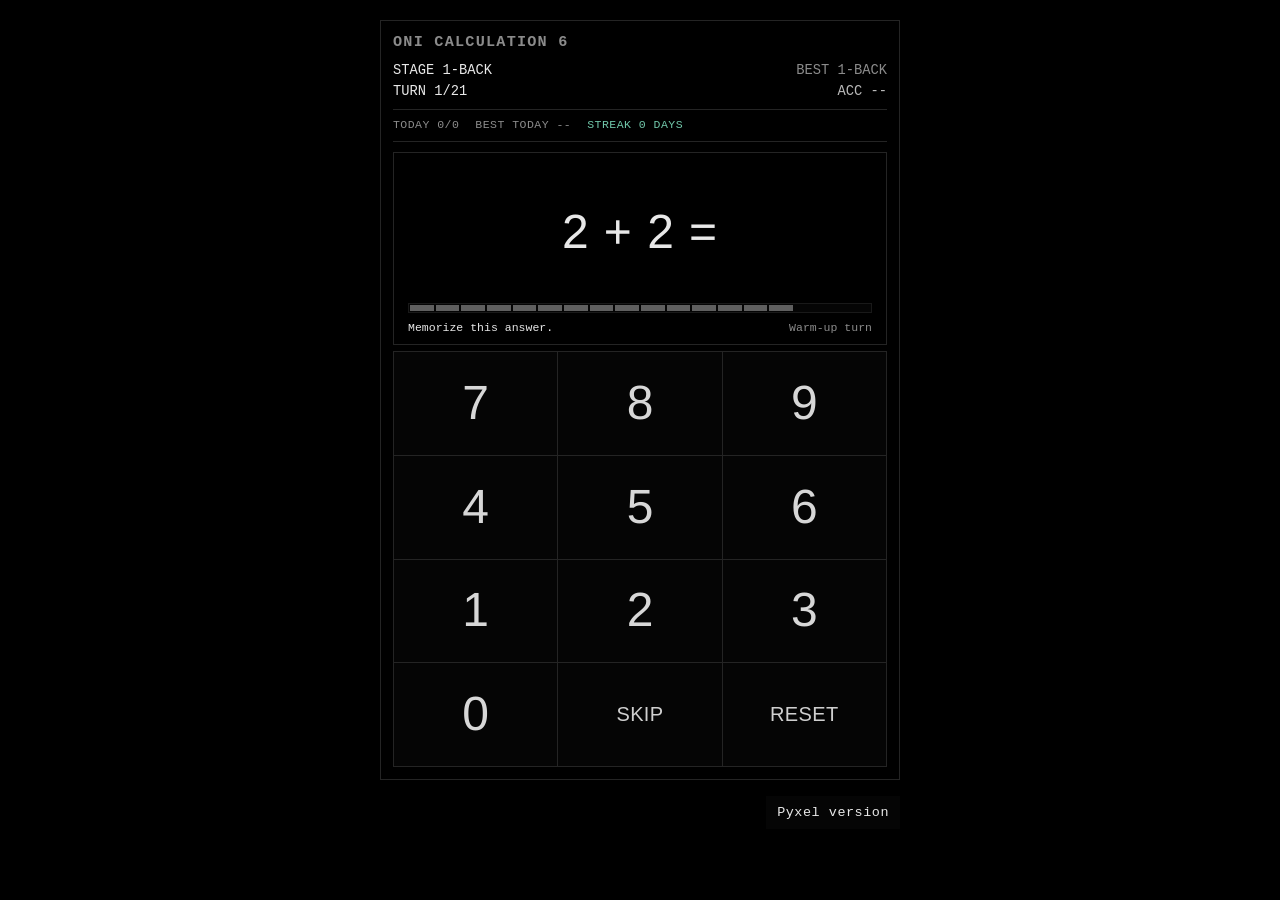
<file: index.html>
<!doctype html>
<html lang="ja">
  <head>
    <meta charset="utf-8" />
    <meta name="viewport" content="width=device-width, initial-scale=1, viewport-fit=cover" />
    <title>Oni Calculation 6</title>
    <link rel="stylesheet" href="./styles.css?v=20260612-1" />
  </head>
  <body>
    <main class="app-shell">
      <section class="game-shell">
        <header class="topbar">
          <h1>ONI CALCULATION 6</h1>
          <div class="meta-grid">
            <p id="stageLabel">STAGE 1-BACK</p>
            <p id="bestLabel">BEST 1-BACK</p>
            <p id="turnLabel">TURN 1/21</p>
            <p id="accuracyLabel">ACC --</p>
          </div>
          <div class="stats-summary" id="statsSummary">
            <span id="statToday">TODAY --</span>
            <span id="statBestToday">BEST TODAY --</span>
            <span id="statStreak">STREAK --</span>
          </div>
        </header>

        <section id="playScreen" class="screen active">
          <section class="problem-card panel">
            <div id="problemText" class="problem-text">ANSWER</div>
            <div class="timer-track">
              <div id="timerBar" class="timer-bar"></div>
            </div>
            <div class="status-row">
              <p id="instructionText">Memorize this answer.</p>
              <p id="statusText">Warm-up turn</p>
            </div>
          </section>

          <section class="keypad" aria-label="Numeric keypad">
            <button type="button" class="key digit" data-action="7">7</button>
            <button type="button" class="key digit" data-action="8">8</button>
            <button type="button" class="key digit" data-action="9">9</button>
            <button type="button" class="key digit" data-action="4">4</button>
            <button type="button" class="key digit" data-action="5">5</button>
            <button type="button" class="key digit" data-action="6">6</button>
            <button type="button" class="key digit" data-action="1">1</button>
            <button type="button" class="key digit" data-action="2">2</button>
            <button type="button" class="key digit" data-action="3">3</button>
            <button type="button" class="key digit" data-action="0">0</button>
            <button type="button" class="key action" data-action="SKIP">SKIP</button>
            <button type="button" class="key action" data-action="RESET">RESET</button>
          </section>
        </section>

        <section id="resultScreen" class="screen result-screen">
          <section class="result-card panel">
            <h2 id="resultTitle">1-BACK RESULT</h2>
            <p id="resultScore">Correct: 0/20</p>
            <p id="resultAccuracy">Accuracy: 0%</p>
            <p id="resultMessage" class="result-message">Retry this back</p>
            <p id="syncStatus" class="result-hint">SYNC: waiting</p>
            <p class="result-hint">Enter / Space or tap a button below.</p>
          </section>

          <section class="result-actions">
            <button id="nextButton" type="button" class="key digit">NEXT</button>
            <button id="resetButton" type="button" class="key action">RESET</button>
          </section>
        </section>
      </section>

      <nav class="page-links">
        <a href="./pyxel.html">Pyxel version</a>
      </nav>
    </main>

    <script src="./config.js?v=20260612-2"></script>
    <script src="./app.js?v=20260613-3"></script>
  </body>
</html>
</file>
<file: styles.css>
:root {
  --bg: #000000;
  --panel: #050505;
  --card: #000000;
  --digit: #050505;
  --digit-active: #111111;
  --action: #050505;
  --action-active: #111111;
  --line: rgba(255, 255, 255, 0.14);
  --line-hot: rgba(255, 255, 255, 0.32);
  --title: #e9c35b;
  --text: #e8e8e8;
  --text-dim: #8b8b8b;
  --good: #70c6a9;
  --warn: #d4186c;
  --info: #b9b9b9;
  --shadow: rgba(0, 0, 0, 0.38);
  --display-font: "Avenir Next", "Helvetica Neue", "Segoe UI", sans-serif;
  color-scheme: dark;
  font-family: "Courier New", Courier, monospace;
}

* {
  box-sizing: border-box;
}

html,
body {
  margin: 0;
  min-height: 100%;
  background: var(--bg);
  color: var(--text);
}

body {
  min-height: 100vh;
}

button,
input,
textarea,
select {
  font: inherit;
}

.app-shell {
  min-height: 100vh;
  display: flex;
  flex-direction: column;
  align-items: center;
  gap: 16px;
  padding: 20px 14px 28px;
}

.game-shell {
  width: min(100%, 520px);
  min-height: min(92vh, 760px);
  background: #000;
  border: 1px solid var(--line);
  box-shadow: none;
  padding: 12px;
  display: flex;
  flex-direction: column;
}

.topbar {
  padding-bottom: 10px;
  border-bottom: 1px solid var(--line);
}

.topbar h1 {
  margin: 0;
  font-size: 0.95rem;
  letter-spacing: 0.08em;
  color: var(--text-dim);
}

.meta-grid {
  display: grid;
  grid-template-columns: 1fr 1fr;
  gap: 6px 18px;
  margin-top: 12px;
  font-size: 0.86rem;
}

.meta-grid p {
  margin: 0;
}

#bestLabel {
  text-align: right;
  color: var(--text-dim);
}

#accuracyLabel {
  text-align: right;
  color: var(--info);
}

.stats-summary {
  display: flex;
  flex-wrap: wrap;
  gap: 4px 16px;
  margin-top: 10px;
  padding-top: 8px;
  border-top: 1px solid var(--line);
  font-size: 0.72rem;
  letter-spacing: 0.04em;
  color: var(--text-dim);
}

.stats-summary span {
  white-space: nowrap;
}

#statStreak {
  color: var(--good);
}

.screen {
  display: none;
  flex: 1;
  margin-top: 10px;
}

.screen.active {
  display: flex;
  flex-direction: column;
  flex: 1;
}

.panel {
  border: 1px solid var(--line);
}

.problem-card {
  background: #000;
  padding: 20px 14px 10px;
}

.problem-text {
  min-height: 120px;
  display: grid;
  place-items: center;
  text-align: center;
  font-family: var(--display-font);
  font-size: clamp(2.1rem, 5.6vw, 3rem);
  line-height: 1;
  letter-spacing: 0.02em;
  font-weight: 400;
  font-variant-numeric: lining-nums tabular-nums;
  font-feature-settings: "lnum" 1, "tnum" 1;
  -webkit-font-smoothing: antialiased;
  text-rendering: geometricPrecision;
  color: var(--text);
  text-shadow: none;
}

.timer-track {
  margin-top: 10px;
  height: 10px;
  border: 1px solid rgba(255, 255, 255, 0.08);
  background: #050505;
  overflow: hidden;
}

.timer-bar {
  --timer-fill: #5f5f5f;
  height: 100%;
  width: 100%;
  display: flex;
  gap: 2px;
  padding: 1px;
}

.timer-block {
  flex: 1;
  background: transparent;
  opacity: 0.18;
  transition: opacity 80ms linear, background-color 80ms linear;
}

.timer-block.active {
  background: var(--timer-fill);
  opacity: 1;
}

.status-row {
  margin-top: 8px;
  display: grid;
  grid-template-columns: 1fr auto;
  gap: 8px;
  align-items: center;
  font-size: 0.72rem;
}

.status-row p {
  margin: 0;
}

#instructionText {
  color: var(--text);
}

#statusText {
  color: var(--text-dim);
  text-align: right;
}

.keypad {
  flex: 1;
  margin-top: 6px;
  display: grid;
  grid-template-columns: repeat(3, minmax(0, 1fr));
  grid-auto-rows: minmax(92px, 1fr);
  gap: 1px;
  background: var(--line);
  padding: 1px;
}

.key,
.page-links a {
  border: 1px solid transparent;
  background: var(--digit);
  color: var(--text);
  font-weight: 500;
  letter-spacing: 0.04em;
  box-shadow: none;
}

.key {
  appearance: none;
  border-radius: 0;
  cursor: pointer;
  transition: background 120ms ease, border-color 120ms ease, transform 120ms ease;
}

.key:hover,
.key:focus-visible {
  border-color: var(--line-hot);
  outline: none;
}

.key:active {
  transform: translateY(1px);
}

.key.digit {
  font-family: var(--display-font);
  font-size: clamp(2rem, 7.8vw, 3rem);
  color: #d7d7d7;
  font-weight: 400;
  letter-spacing: 0;
  font-variant-numeric: lining-nums tabular-nums;
  font-feature-settings: "lnum" 1, "tnum" 1;
  -webkit-font-smoothing: antialiased;
  text-rendering: geometricPrecision;
}

.key.action {
  background: var(--action);
  font-family: var(--display-font);
  font-size: clamp(1rem, 3vw, 1.25rem);
  color: #cfcfcf;
  font-weight: 400;
  letter-spacing: 0.02em;
  -webkit-font-smoothing: antialiased;
}

.key.digit:hover,
.key.digit:focus-visible {
  background: var(--digit-active);
}

.key.action:hover,
.key.action:focus-visible {
  background: var(--action-active);
}

.result-screen {
  justify-content: flex-start;
}

.result-card {
  background: var(--card);
  padding: 18px;
}

.result-card h2,
.result-card p {
  margin: 0;
}

.result-card h2 {
  font-size: 1rem;
}

#resultScore,
#resultAccuracy {
  margin-top: 16px;
  font-size: 0.92rem;
}

#resultAccuracy {
  color: var(--info);
}

.result-message {
  margin-top: 20px !important;
  font-size: 1rem;
  color: var(--good);
}

.result-hint {
  margin-top: 20px !important;
  color: var(--text-dim);
  font-size: 0.8rem;
}

.result-actions {
  margin-top: 18px;
  display: grid;
  grid-template-columns: 1fr 1fr;
  gap: 12px;
}

.page-links {
  width: min(100%, 520px);
  text-align: right;
  font-size: 0.84rem;
}

.page-links a {
  display: inline-block;
  text-decoration: none;
  padding: 8px 10px;
}

@media (max-width: 420px) {
  .app-shell {
    padding: 10px 8px 18px;
  }

  .game-shell {
    min-height: min(94vh, 760px);
    padding: 8px;
  }

  .meta-grid {
    font-size: 0.78rem;
    gap: 5px 10px;
  }

  .stats-summary {
    font-size: 0.66rem;
    gap: 3px 12px;
  }

  .problem-text {
    min-height: 96px;
    font-size: clamp(1.7rem, 8vw, 2.35rem);
  }

  .keypad {
    grid-auto-rows: minmax(82px, 1fr);
    gap: 1px;
    padding: 1px;
  }

  .key.digit {
    font-size: clamp(1.9rem, 8.6vw, 2.45rem);
  }
}
</file>
